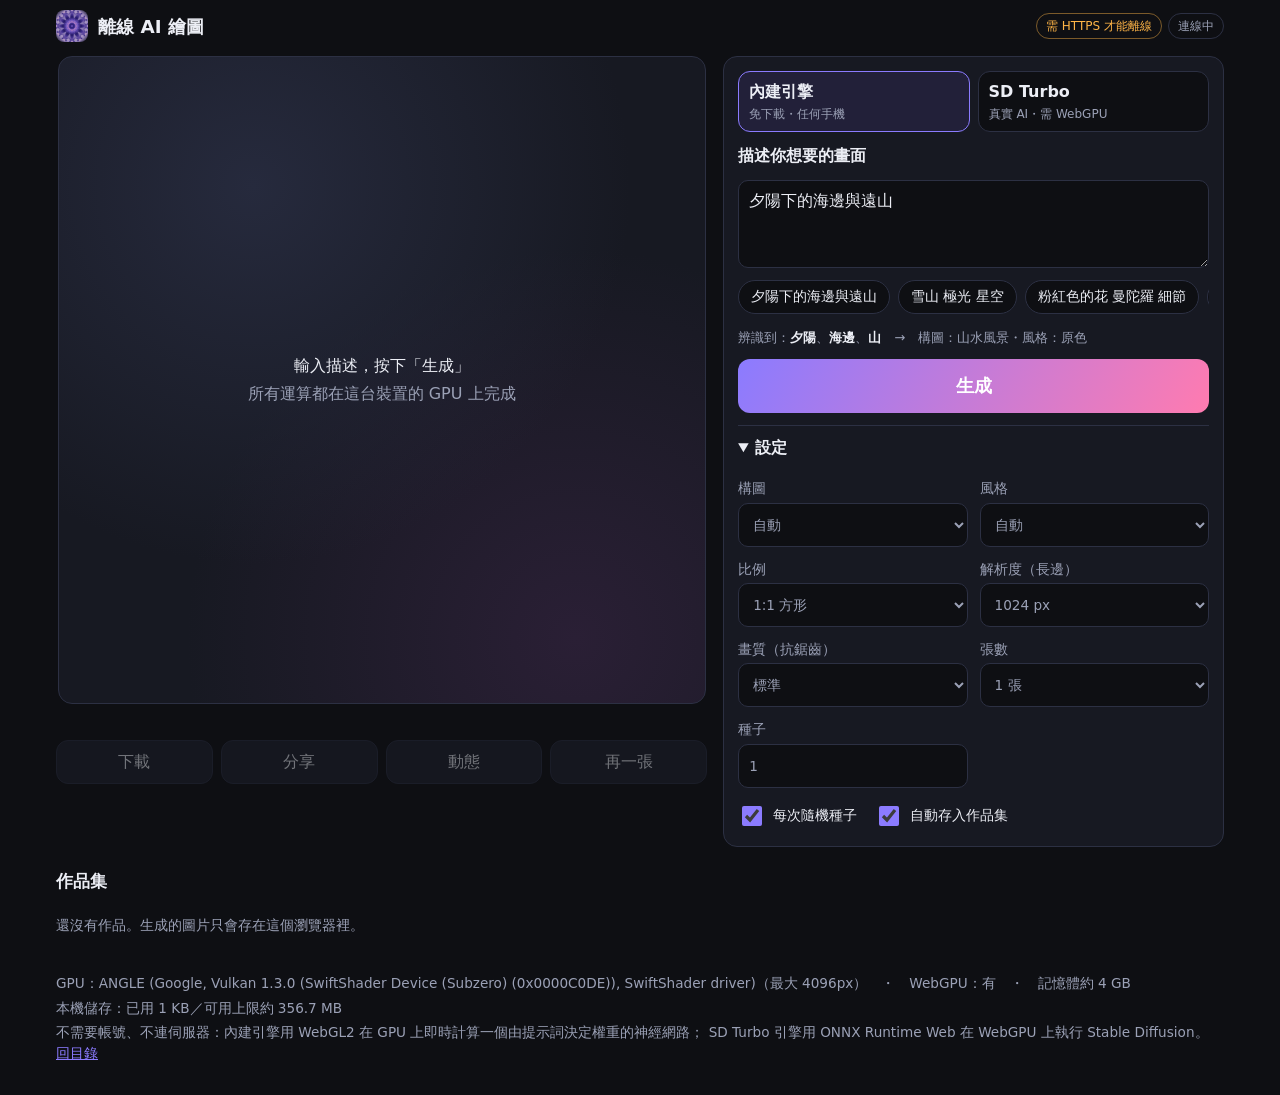
<file: ai-image/index.html>
<!doctype html>
<html lang="zh-Hant-TW">
<head>
  <meta charset="utf-8">
  <meta name="viewport" content="width=device-width, initial-scale=1, viewport-fit=cover">
  <title>離線 AI 繪圖</title>
  <meta name="description" content="只用你裝置上的記憶體與顯示卡產生 AI 圖片，不上傳、免伺服器、斷網也能用。">
  <meta name="theme-color" content="#0e0f13">
  <meta name="color-scheme" content="dark">
  <meta name="apple-mobile-web-app-capable" content="yes">
  <meta name="mobile-web-app-capable" content="yes">
  <meta name="apple-mobile-web-app-status-bar-style" content="black-translucent">
  <meta name="apple-mobile-web-app-title" content="AI 繪圖">
  <link rel="manifest" href="manifest.webmanifest">
  <link rel="icon" href="icons/icon-192.png" type="image/png">
  <link rel="apple-touch-icon" href="icons/apple-touch-icon.png">
  <link rel="stylesheet" href="css/app.css">
</head>
<body>
  <header class="top">
    <div class="brand">
      <img src="icons/icon-192.png" alt="" width="32" height="32">
      <h1>離線 AI 繪圖</h1>
    </div>
    <div class="badges">
      <span id="offlineBadge" class="badge" title="Service Worker 狀態">準備中…</span>
      <span id="netBadge" class="badge"></span>
    </div>
  </header>

  <main class="layout">
    <section class="stage" aria-label="生成結果">
      <div class="canvas-wrap" id="canvasWrap">
        <canvas id="out" width="1" height="1" aria-label="生成的圖片"></canvas>
        <div class="placeholder" id="placeholder">
          <p>輸入描述，按下「生成」</p>
          <p class="muted">所有運算都在這台裝置的 GPU 上完成</p>
        </div>
        <div class="progress" id="progress" hidden>
          <div class="bar"><span id="progressBar"></span></div>
          <span class="label" id="progressLabel" aria-live="polite"></span>
        </div>
      </div>
      <p class="meta" id="meta" aria-live="polite"></p>
      <div class="actions">
        <button type="button" id="btnDownload" disabled>下載</button>
        <button type="button" id="btnShare" disabled>分享</button>
        <button type="button" id="btnAnimate" disabled title="讓神經網路在不同權重之間慢慢變形">動態</button>
        <button type="button" id="btnVary" disabled title="同一段描述，換一個隨機種子">再一張</button>
      </div>
    </section>

    <section class="panel" aria-label="設定">
      <div class="engine-switch" role="group" aria-label="生成引擎">
        <button type="button" data-engine="neural" aria-pressed="true">
          <strong>內建引擎</strong><small>免下載・任何手機</small>
        </button>
        <button type="button" data-engine="sd" aria-pressed="false">
          <strong>SD Turbo</strong><small>真實 AI・需 WebGPU</small>
        </button>
      </div>

      <label class="field-label" for="prompt">描述你想要的畫面</label>
      <textarea id="prompt" rows="3" maxlength="400" placeholder="例如：夕陽下的海邊與遠山，水彩"></textarea>
      <div class="chips" id="examples" aria-label="範例"></div>
      <p class="hint" id="promptHint" aria-live="polite"></p>

      <button type="button" id="btnGenerate" class="primary">生成</button>

      <details class="settings" id="settings" open>
        <summary>設定</summary>
        <div class="grid">
          <label class="neural-only">構圖
            <select id="optComp"></select>
          </label>
          <label class="neural-only">風格
            <select id="optStyle"></select>
          </label>
          <label class="neural-only">比例
            <select id="optAspect">
              <option value="1:1">1:1 方形</option>
              <option value="3:4">3:4 直式</option>
              <option value="9:16">9:16 手機桌布</option>
              <option value="4:3">4:3 橫式</option>
              <option value="16:9">16:9 寬螢幕</option>
            </select>
          </label>
          <label class="neural-only">解析度（長邊）
            <select id="optSize"></select>
          </label>
          <label class="neural-only">畫質（抗鋸齒）
            <select id="optQuality">
              <option value="1">快速</option>
              <option value="2">標準</option>
              <option value="3">精細</option>
            </select>
          </label>
          <label>張數
            <select id="optCount">
              <option value="1">1 張</option>
              <option value="2">2 張</option>
              <option value="4">4 張</option>
            </select>
          </label>
          <label>種子
            <input id="optSeed" type="number" inputmode="numeric" min="0" max="2147483647" step="1" value="1">
          </label>
          <div class="checks">
            <label class="check"><input type="checkbox" id="optRandom" checked> 每次隨機種子</label>
            <label class="check"><input type="checkbox" id="optAutosave" checked> 自動存入作品集</label>
          </div>
        </div>
      </details>

      <div class="sd-panel" id="sdPanel" hidden>
        <h2>Stable Diffusion Turbo</h2>
        <p class="muted small">
          真正的文字轉圖片模型（512×512，一步生成）。模型約 2.5 GB，只需下載或匯入一次，
          之後存放在瀏覽器內、完全離線運算。建議使用記憶體 8 GB 以上、支援 WebGPU 的裝置；
          一般手機很可能記憶體不足，請改用內建引擎。提示詞請盡量用英文，中文會自動翻成關鍵字。
        </p>
        <ul class="status-list" id="sdStatus"></ul>
        <ul class="model-list" id="modelList"></ul>
        <div class="sd-progress" id="sdProgress" hidden>
          <div class="bar"><span id="sdProgressBar"></span></div>
          <span class="small" id="sdProgressLabel" aria-live="polite"></span>
        </div>
        <div class="row">
          <button type="button" id="btnSdDownload">下載全部模型</button>
          <button type="button" id="btnSdDelete" class="danger">刪除模型</button>
        </div>
        <label class="check"><input type="checkbox" id="optLowMem"> 省記憶體模式（逐一載入模型，較慢但較不會當掉）</label>
        <details class="advanced">
          <summary>進階</summary>
          <label>模型下載網址（資料夾）
            <input id="optModelBase" type="url" spellcheck="false" autocomplete="off">
          </label>
          <label>運算裝置
            <select id="optProvider">
              <option value="webgpu">WebGPU（顯示卡）</option>
              <option value="wasm">WASM（CPU，非常慢）</option>
            </select>
          </label>
        </details>
      </div>
    </section>
  </main>

  <section class="gallery-section" aria-labelledby="galleryTitle">
    <div class="section-head">
      <h2 id="galleryTitle">作品集 <small id="galleryCount"></small></h2>
      <button type="button" id="btnClearGallery" class="ghost small-btn">全部清除</button>
    </div>
    <div class="gallery" id="gallery"></div>
    <p class="muted small" id="galleryEmpty">還沒有作品。生成的圖片只會存在這個瀏覽器裡。</p>
  </section>

  <footer class="foot">
    <p id="deviceInfo" class="small muted"></p>
    <p id="storageInfo" class="small muted"></p>
    <button type="button" id="btnInstall" hidden>安裝到主畫面</button>
    <p id="iosHint" class="small muted" hidden>iPhone / iPad：在 Safari 按「分享」→「加入主畫面」，即可像 App 一樣離線開啟。</p>
    <p class="small muted">
      不需要帳號、不連伺服器：內建引擎用 WebGL2 在 GPU 上即時計算一個由提示詞決定權重的神經網路；
      SD Turbo 引擎用 ONNX Runtime Web 在 WebGPU 上執行 Stable Diffusion。
      <a href="../TableOfContent.html">回目錄</a>
    </p>
  </footer>

  <dialog id="viewer">
    <form method="dialog" class="viewer-body">
      <img id="viewerImg" alt="">
      <p id="viewerMeta" class="small"></p>
      <div class="row wrap">
        <button type="button" id="vDownload">下載</button>
        <button type="button" id="vShare">分享</button>
        <button type="button" id="vApply">套用這組設定</button>
        <button type="button" id="vDelete" class="danger">刪除</button>
        <button value="close" class="ghost">關閉</button>
      </div>
    </form>
  </dialog>

  <div id="toast" role="status" aria-live="polite"></div>

  <input type="file" id="fileImport" accept=".onnx,application/octet-stream" hidden>
  <script type="module" src="js/app.js"></script>
</body>
</html>
</file>
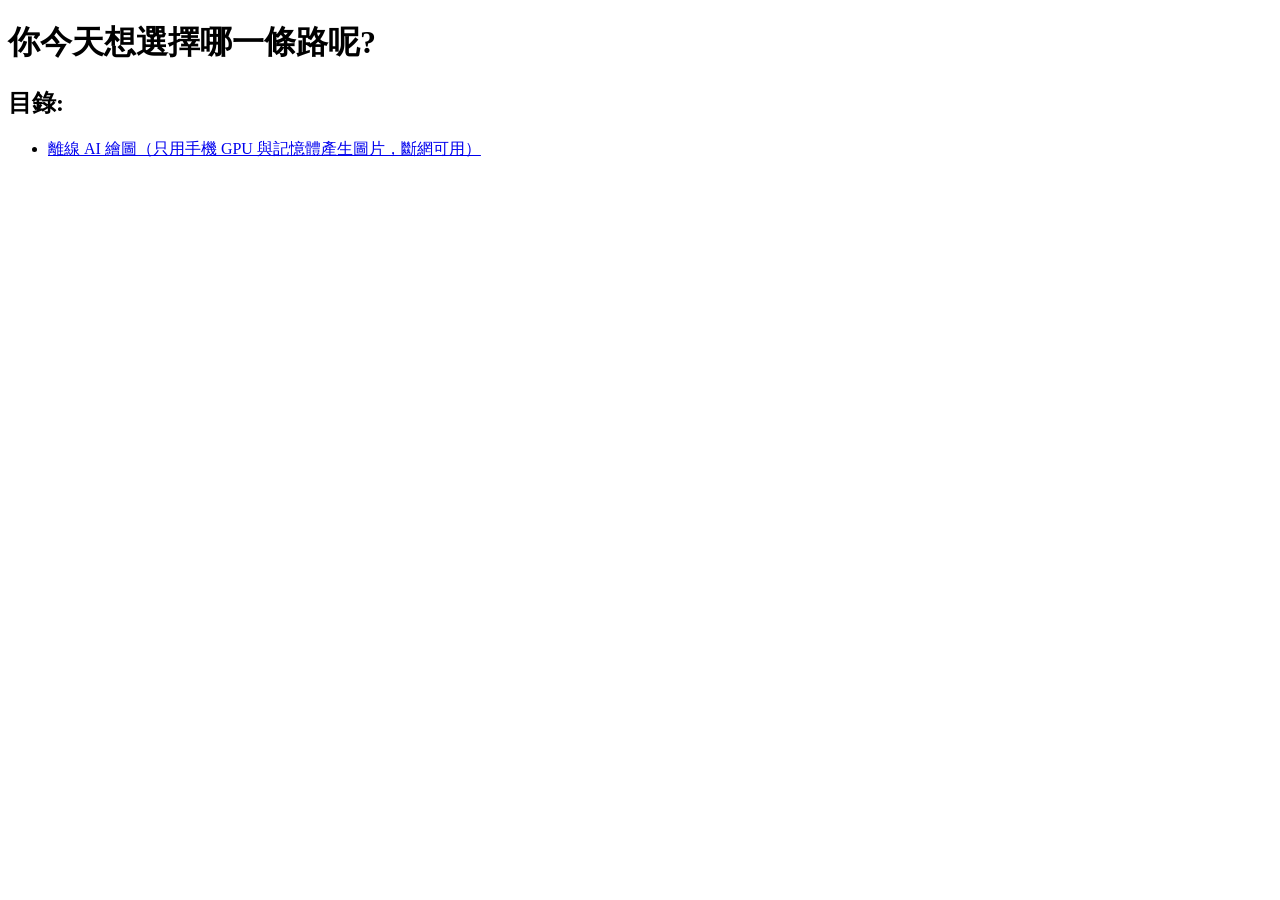
<file: TableOfContent.html>
﻿<!DOCTYPE HTML>
<html>
<head>
    <meta charset="utf-8">
</head>
<body>
    <h1>你今天想選擇哪一條路呢?</h1>
    <h2>目錄:</h2>
    <ul>
        <li><a href="ai-image/">離線 AI 繪圖（只用手機 GPU 與記憶體產生圖片，斷網可用）</a></li>
    </ul>
</body>
</html>
<script>

</script>
</file>
<file: ai-image/css/app.css>
:root {
  --bg: #0e0f13;
  --panel: #171922;
  --panel-2: #1f2230;
  --line: #2c3043;
  --text: #eceef5;
  --muted: #9ba1b6;
  --accent: #8b7bff;
  --accent-2: #ff7bb0;
  --ok: #4ad295;
  --warn: #ffb547;
  --err: #ff6b6b;
  --radius: 14px;
  color-scheme: dark;
}

* { box-sizing: border-box; }
[hidden] { display: none !important; }

html { -webkit-text-size-adjust: 100%; }

body {
  margin: 0;
  min-height: 100vh;
  background: var(--bg);
  color: var(--text);
  font: 16px/1.5 system-ui, -apple-system, "PingFang TC", "Noto Sans TC", "Microsoft JhengHei", sans-serif;
  padding: env(safe-area-inset-top) env(safe-area-inset-right) env(safe-area-inset-bottom) env(safe-area-inset-left);
  -webkit-tap-highlight-color: transparent;
}

h1, h2 { margin: 0; line-height: 1.25; }
h1 { font-size: 1.15rem; }
h2 { font-size: 1.05rem; }
a { color: var(--accent); }
.muted { color: var(--muted); }
.small { font-size: 0.85rem; }

button, select, input, textarea {
  font: inherit;
  color: inherit;
}

button {
  min-height: 44px;
  padding: 0 14px;
  border: 1px solid var(--line);
  border-radius: 12px;
  background: var(--panel-2);
  cursor: pointer;
  touch-action: manipulation;
}
button:hover:not(:disabled) { border-color: #444a64; }
button:disabled { opacity: 0.45; cursor: default; }
button:focus-visible, select:focus-visible, input:focus-visible, textarea:focus-visible, summary:focus-visible {
  outline: 2px solid var(--accent);
  outline-offset: 2px;
}
button.primary {
  width: 100%;
  min-height: 54px;
  border: 0;
  font-size: 1.1rem;
  font-weight: 700;
  color: #fff;
  background: linear-gradient(120deg, var(--accent), var(--accent-2));
}
button.primary.busy { background: #3a3f55; }
button.danger { color: var(--err); }
button.ghost { background: transparent; }
.small-btn { min-height: 36px; font-size: 0.85rem; }

select, input[type="number"], input[type="url"], textarea {
  width: 100%;
  min-height: 44px;
  padding: 8px 10px;
  border: 1px solid var(--line);
  border-radius: 10px;
  background: var(--bg);
}
textarea { resize: vertical; min-height: 84px; line-height: 1.45; }

/* ---------- header ---------- */
.top {
  display: flex;
  align-items: center;
  justify-content: space-between;
  gap: 12px;
  padding: 10px 16px;
  max-width: 1200px;
  margin: 0 auto;
}
.brand { display: flex; align-items: center; gap: 10px; min-width: 0; }
.brand img { border-radius: 8px; }
.badges { display: flex; gap: 6px; flex-wrap: wrap; justify-content: flex-end; }
.badge {
  font-size: 0.75rem;
  padding: 3px 9px;
  border-radius: 999px;
  border: 1px solid var(--line);
  color: var(--muted);
  white-space: nowrap;
}
.badge.ok { color: var(--ok); border-color: color-mix(in srgb, var(--ok) 45%, transparent); }
.badge.warn { color: var(--warn); border-color: color-mix(in srgb, var(--warn) 45%, transparent); }

/* ---------- layout ---------- */
.layout {
  display: grid;
  gap: 16px;
  padding: 4px 16px 16px;
  max-width: 1200px;
  margin: 0 auto;
}
@media (min-width: 900px) {
  .layout { grid-template-columns: minmax(0, 1.3fr) minmax(340px, 1fr); align-items: start; }
  .stage { position: sticky; top: 12px; }
}

.canvas-wrap {
  position: relative;
  display: grid;
  place-items: center;
  width: min(100%, calc(72vh * var(--arn, 1)));
  aspect-ratio: var(--ar, 1);
  margin: 0 auto;
  border-radius: var(--radius);
  overflow: hidden;
  background:
    radial-gradient(circle at 30% 20%, #262a3d 0, transparent 55%),
    radial-gradient(circle at 80% 90%, #2a1f35 0, transparent 50%),
    var(--panel);
  border: 1px solid var(--line);
}
.canvas-wrap canvas {
  position: absolute;
  inset: 0;
  width: 100%;
  height: 100%;
  object-fit: contain;
  opacity: 0;
  transition: opacity 0.2s;
}
.canvas-wrap.has-image canvas { opacity: 1; }
.canvas-wrap.has-image .placeholder { display: none; }
.placeholder { text-align: center; padding: 24px; }
.placeholder p { margin: 4px 0; }

.progress {
  position: absolute;
  left: 10px;
  right: 10px;
  bottom: 10px;
  display: grid;
  gap: 4px;
  padding: 8px 10px;
  border-radius: 10px;
  background: rgb(10 11 16 / 0.72);
  backdrop-filter: blur(6px);
  font-size: 0.85rem;
}
.bar { height: 6px; border-radius: 99px; background: #2b2f40; overflow: hidden; }
.bar span {
  display: block;
  height: 100%;
  width: 0;
  background: linear-gradient(90deg, var(--accent), var(--accent-2));
  transition: width 0.15s;
}

.meta { white-space: pre-line; min-height: 1.5em; margin: 8px 2px; font-size: 0.85rem; color: var(--muted); overflow-wrap: anywhere; }
.actions { display: grid; grid-template-columns: repeat(4, 1fr); gap: 8px; }
.actions button { padding: 0 6px; }

/* ---------- panel ---------- */
.panel {
  display: grid;
  gap: 12px;
  padding: 14px;
  border-radius: var(--radius);
  background: var(--panel);
  border: 1px solid var(--line);
  min-width: 0;
}
.engine-switch { display: grid; grid-template-columns: 1fr 1fr; gap: 8px; }
.engine-switch button {
  display: grid;
  gap: 1px;
  padding: 8px 10px;
  text-align: left;
  background: var(--bg);
}
.engine-switch button small { color: var(--muted); font-size: 0.75rem; }
.engine-switch button[aria-pressed="true"] {
  border-color: var(--accent);
  background: color-mix(in srgb, var(--accent) 16%, var(--bg));
}
.field-label { font-weight: 600; }

.chips {
  display: flex;
  gap: 8px;
  overflow-x: auto;
  padding-bottom: 2px;
  scrollbar-width: none;
  -webkit-overflow-scrolling: touch;
}
.chips::-webkit-scrollbar { display: none; }
.chips button {
  flex: none;
  min-height: 34px;
  padding: 0 12px;
  border-radius: 999px;
  font-size: 0.85rem;
  background: var(--bg);
}
.hint { margin: 0; min-height: 1.3em; font-size: 0.82rem; color: var(--muted); overflow-wrap: anywhere; }
.hint b { color: var(--text); font-weight: 600; }

.settings, .advanced {
  border-top: 1px solid var(--line);
  padding-top: 10px;
}
summary { cursor: pointer; font-weight: 600; min-height: 32px; }
.settings .grid {
  display: grid;
  grid-template-columns: 1fr 1fr;
  gap: 12px;
  margin-top: 10px;
}
.settings label, .advanced label, .sd-panel > label { display: grid; gap: 4px; font-size: 0.85rem; color: var(--muted); }
.checks { grid-column: 1 / -1; display: flex; flex-wrap: wrap; gap: 8px 18px; }
label.check { display: flex; align-items: center; gap: 8px; color: var(--text); font-size: 0.9rem; min-height: 32px; }
label.check input { width: 20px; height: 20px; accent-color: var(--accent); }
.hidden-by-engine { display: none !important; }

.sd-panel { display: grid; gap: 10px; border-top: 1px solid var(--line); padding-top: 12px; }
.sd-panel p { margin: 0; }
.status-list, .model-list { list-style: none; margin: 0; padding: 0; display: grid; gap: 6px; }
.status-list li, .model-list li {
  display: flex;
  align-items: center;
  justify-content: space-between;
  gap: 8px;
  padding: 8px 10px;
  border-radius: 10px;
  background: var(--bg);
  font-size: 0.85rem;
}
.model-list li button { min-height: 34px; font-size: 0.8rem; }
.ok-text { color: var(--ok); }
.warn-text { color: var(--warn); }
.err-text { color: var(--err); }
.row { display: flex; gap: 8px; }
.row > button { flex: 1; }
.row.wrap { flex-wrap: wrap; }
.sd-progress { display: grid; gap: 4px; }

/* ---------- gallery ---------- */
.gallery-section { max-width: 1200px; margin: 0 auto; padding: 8px 16px 16px; }
.section-head { display: flex; align-items: center; justify-content: space-between; gap: 8px; margin-bottom: 10px; }
.section-head small { color: var(--muted); font-weight: 400; }
.gallery {
  display: grid;
  grid-template-columns: repeat(auto-fill, minmax(96px, 1fr));
  gap: 8px;
}
.gallery button {
  padding: 0;
  min-height: 0;
  aspect-ratio: 1;
  border-radius: 10px;
  overflow: hidden;
  background: var(--panel);
}
.gallery img { display: block; width: 100%; height: 100%; object-fit: cover; }

/* ---------- viewer ---------- */
dialog {
  width: min(900px, 100vw - 24px);
  max-height: calc(100vh - 24px);
  padding: 0;
  border: 1px solid var(--line);
  border-radius: var(--radius);
  background: var(--panel);
  color: var(--text);
}
dialog::backdrop { background: rgb(0 0 0 / 0.7); }
.viewer-body { display: grid; gap: 10px; padding: 12px; }
.viewer-body img {
  width: 100%;
  max-height: 65vh;
  object-fit: contain;
  border-radius: 10px;
  background: var(--bg);
}
.viewer-body p { margin: 0; overflow-wrap: anywhere; }

/* ---------- footer / toast ---------- */
.foot { max-width: 1200px; margin: 0 auto; padding: 8px 16px 32px; display: grid; gap: 4px; }
.foot p { margin: 0; }
.foot button { justify-self: start; margin: 6px 0; }

#toast {
  position: fixed;
  left: 50%;
  bottom: calc(18px + env(safe-area-inset-bottom));
  transform: translate(-50%, 20px);
  max-width: calc(100vw - 32px);
  padding: 10px 16px;
  border-radius: 12px;
  background: #2a2e40;
  border: 1px solid var(--line);
  box-shadow: 0 6px 24px rgb(0 0 0 / 0.4);
  opacity: 0;
  pointer-events: none;
  transition: opacity 0.2s, transform 0.2s;
  z-index: 10;
  font-size: 0.9rem;
}
#toast.show { opacity: 1; transform: translate(-50%, 0); }
#toast.error { border-color: var(--err); }

@media (max-width: 380px) {
  .settings .grid { grid-template-columns: 1fr; }
  .actions { grid-template-columns: repeat(2, 1fr); }
}

@media (prefers-reduced-motion: reduce) {
  * { transition: none !important; }
}
</file>
